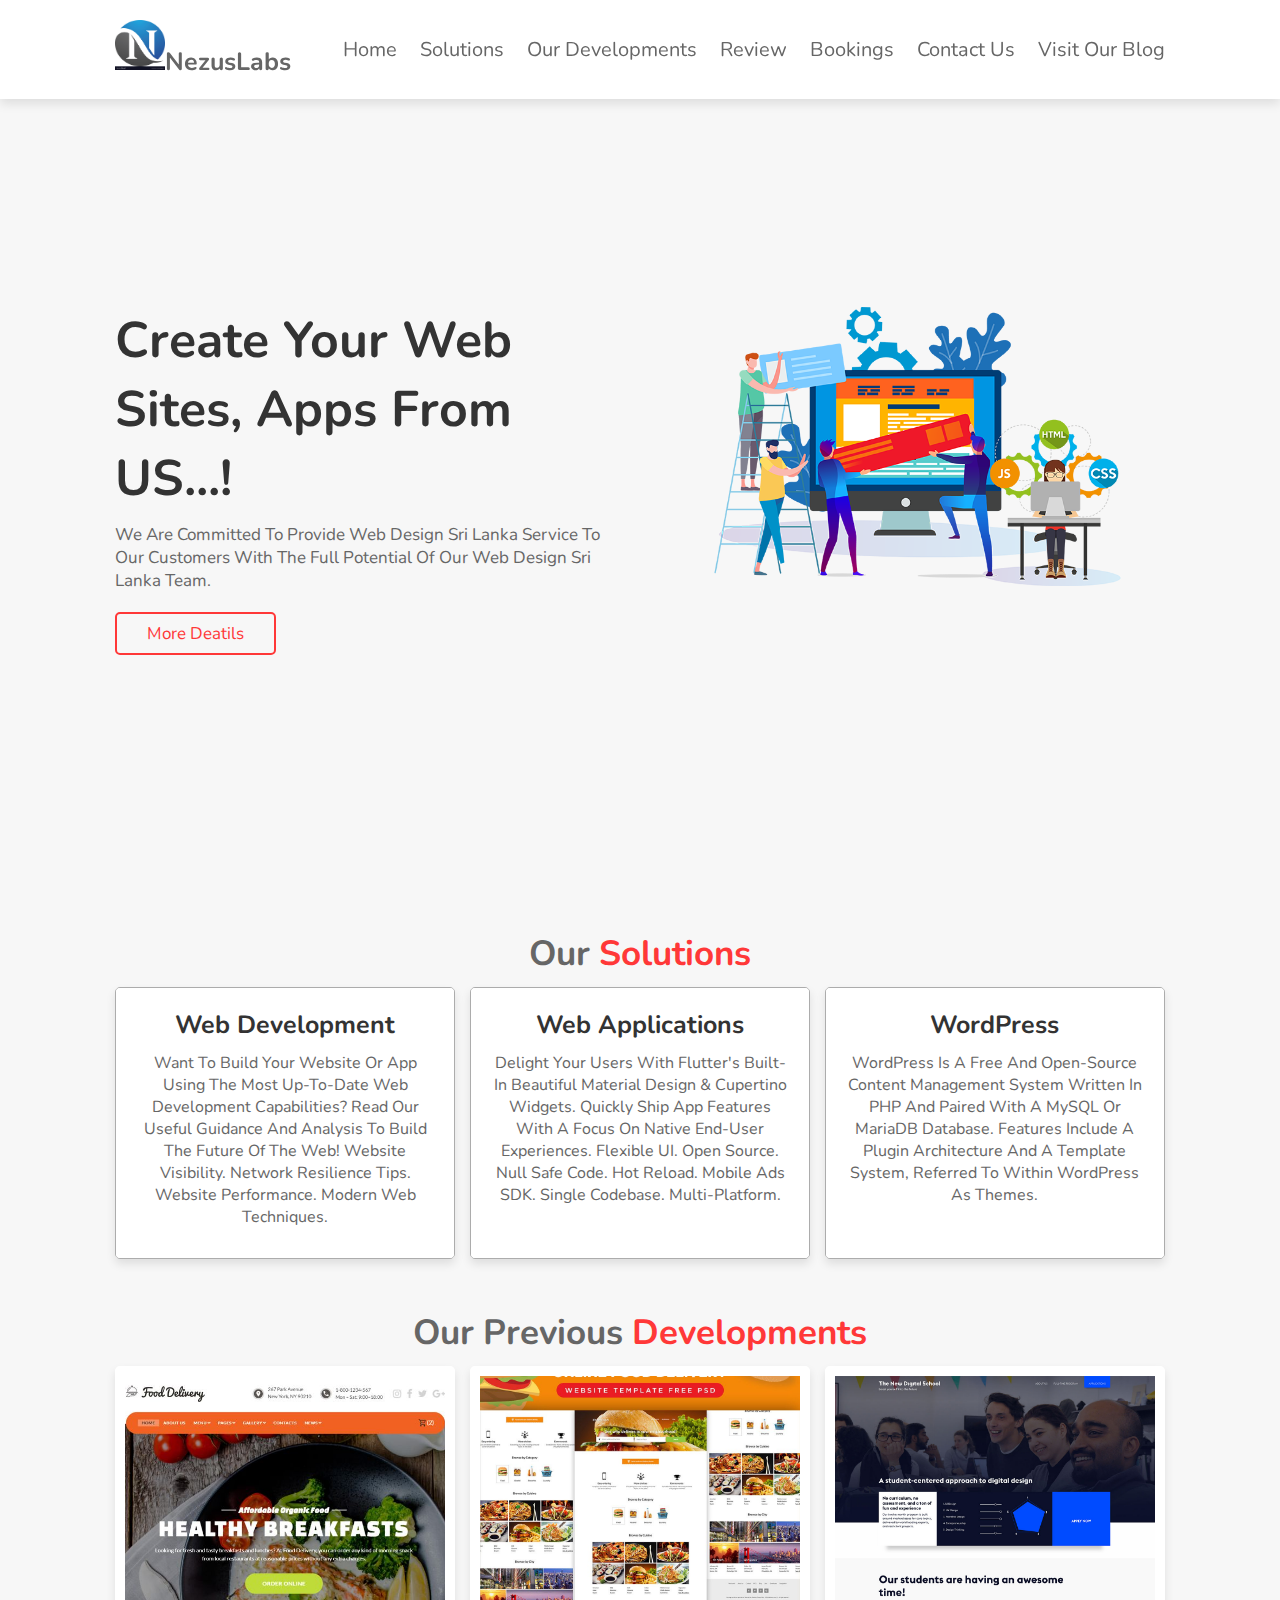
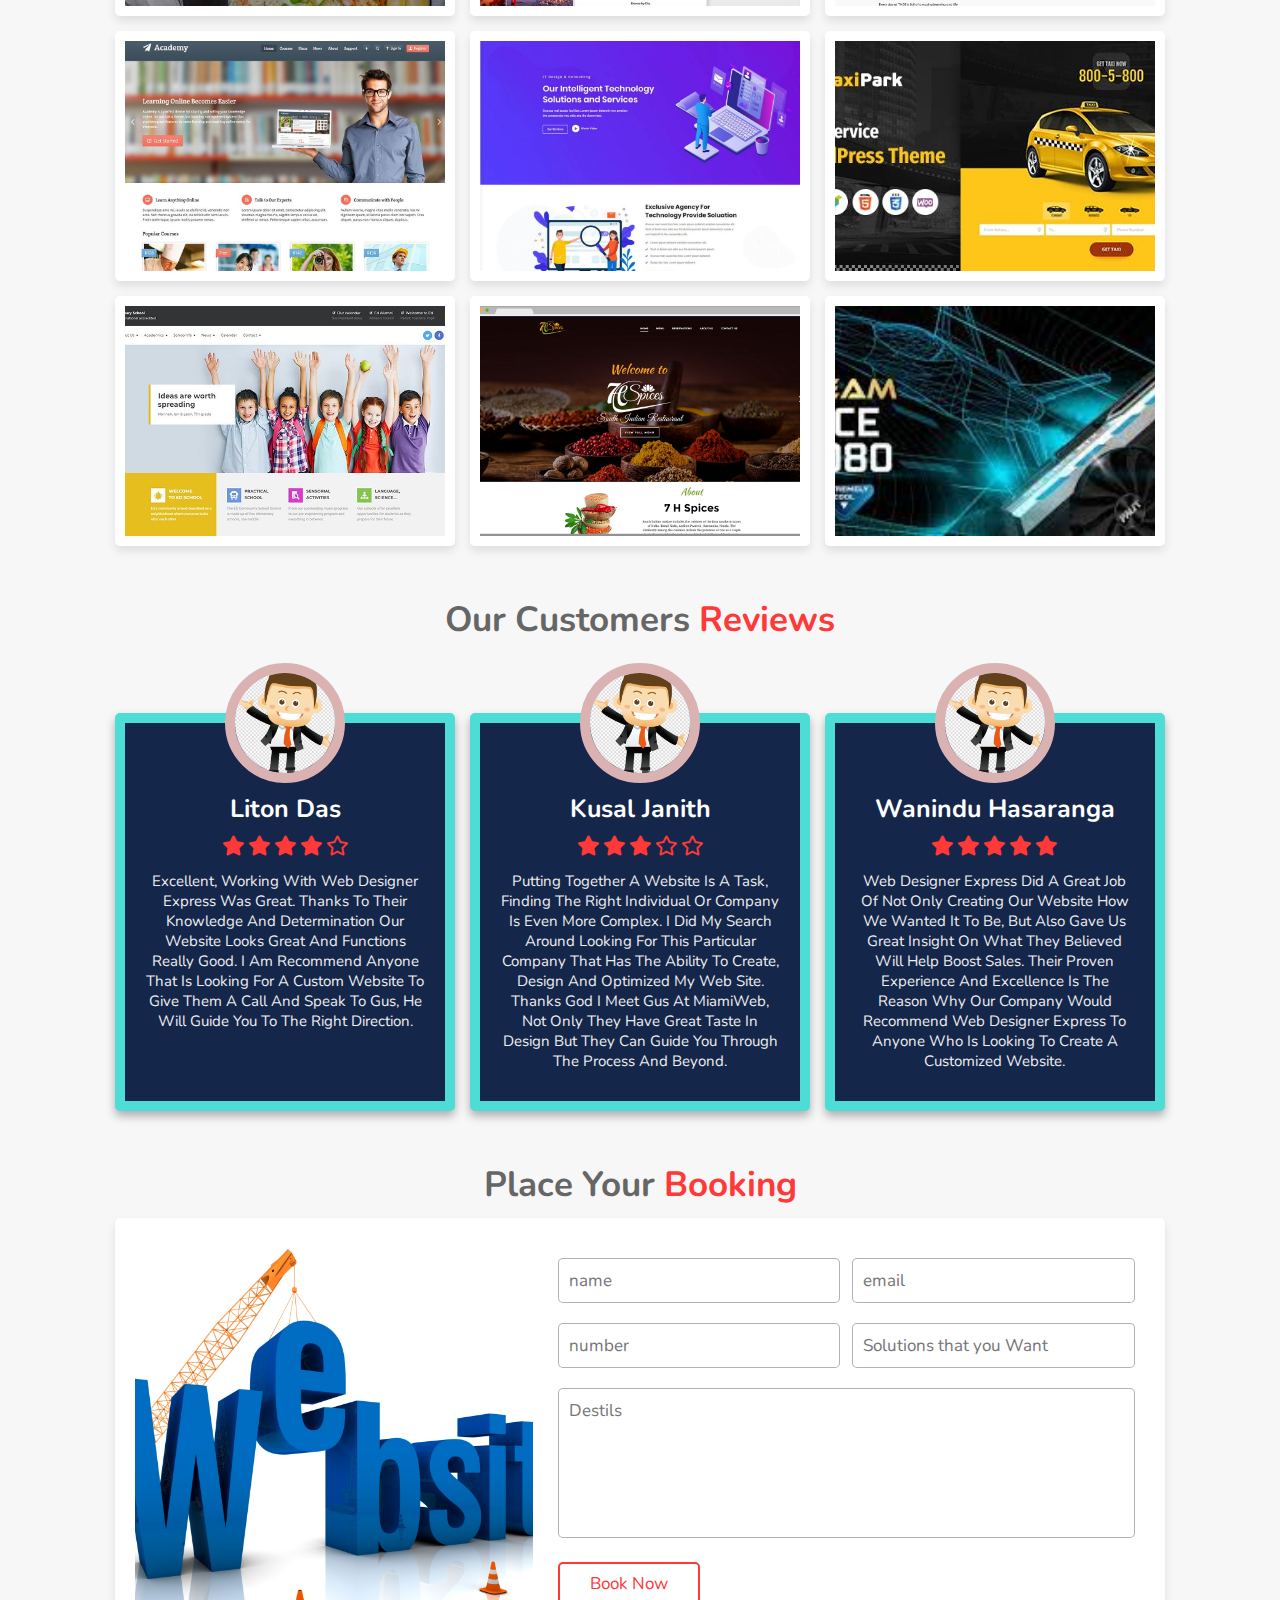
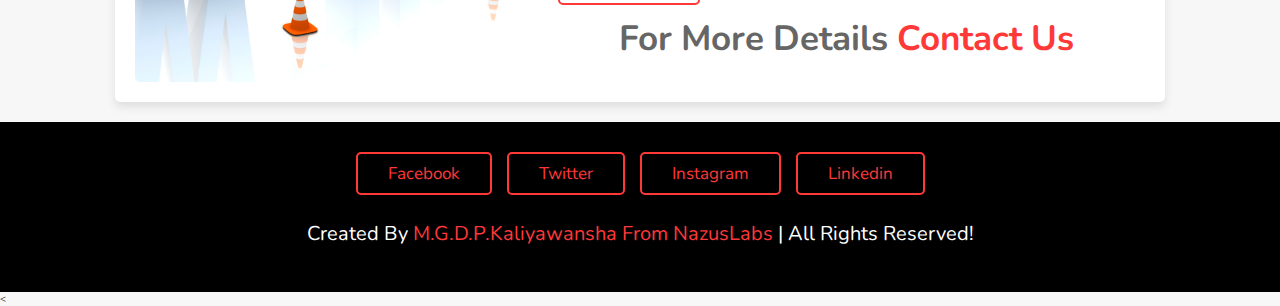
<file: index.html>
<!DOCTYPE html>
<html lang="en">

<head>
    <meta charset="UTF-8">
    <meta name="viewport" content="width=device-width, initial-scale=1.0">
    <title>Nezuslabs for your creations</title>

    <!-- font awesome cdn link  -->
    <link rel="stylesheet" href="https://cdnjs.cloudflare.com/ajax/libs/font-awesome/5.15.3/css/all.min.css">

    <!-- custom css file link  -->
    <link rel="stylesheet" href="CSS/style.css">

</head>

<body>

    <!-- header section starts  -->

    <header>

        <a href="#" class="logo">
            <img class="logo1" src="images/logo.jpg">NezusLabs</a>

        <div id="menu-bar" class="fas fa-bars"></div>

        <nav class="navbar">
            <a href="#home">home</a>
            <a href="#solutions">Solutions</a>
            <a href="#Developments">Our Developments</a>
            <a href="#review">review</a>
            <a href="#order">Bookings</a>
            <a href="contactus.html">Contact Us</a>
            <a href="">Visit Our Blog</a>
        </nav>

    </header>

    <!-- header section ends -->

    <!-- home section starts  -->

    <section class="home" id="home">

        <div class="content">
            <h3>Create Your Web Sites, Apps from US...!</h3>
            <p>We are committed to provide web design Sri Lanka service to our customers with the full potential of our web design Sri Lanka team.</p>
            <a href="#solutions" class="btn">More Deatils</a>
        </div>

        <div class="image">
            <img src="images/web-development.png" alt="">
        </div>

    </section>

    <!-- home section ends -->

    <!-- Solutions section starts  -->

    <section class="solutions" id="solutions">

        <h1 class="heading"> our <span>Solutions</span> </h1>

        <div class="box-container">

            <div class="box">
                <img class="image" src="images/web.jpg" alt="">
                <div class="content">
                    <h3>Web Development</h3>
                    <p>Want to build your website or app using the most up-to-date web development capabilities? Read our useful guidance and analysis to build the future of the web! Website Visibility. Network Resilience Tips. Website Performance. Modern
                        Web Techniques.</p>
                </div>
            </div>
            <div class="box">
                <img class="image" src="images/webapp.png" alt="">
                <div class="content">
                    <h3>Web Applications</h3>
                    <p>Delight your users with Flutter's built-in beautiful Material Design & Cupertino widgets. Quickly ship app features with a focus on native end-user experiences. Flexible UI. Open Source. Null Safe Code. Hot Reload. Mobile Ads SDK.
                        Single Codebase. Multi-Platform.</p>
                </div>
            </div>
            <div class="box">
                <img class="image" src="images/wordpress.png" alt="">
                <div class="content">
                    <h3>WordPress</h3>
                    <p>WordPress is a free and open-source content management system written in PHP and paired with a MySQL or MariaDB database. Features include a plugin architecture and a template system, referred to within WordPress as Themes.</p>
                </div>
            </div>

        </div>

    </section>

    <!-- solutions section ends -->


    <!-- gallery section starts  -->

    <section class="Developments" id="Developments">

        <h1 class="heading"> Our Previous<span> Developments </span> </h1>

        <div class="box-container">

            <div class="box">
                <img src="images/foodordering.jpg" alt="">
                <div class="content">
                    <h3>Food Ordering Website</h3>
                    <p>2021's Best Selling Creative WP Themes. The #1 Source of Premium WP Themes!</p>
                    <a href="#" class="btn">More Details</a>
                </div>
            </div>
            <div class="box">
                <img src="images/foodordering1.jpg" alt="">
                <div class="content">
                    <h3>Food Ordering Website</h3>
                    <p>2021's Best Selling Creative WP Themes. The #1 Source of Premium WP Themes!</p>
                    <a href="#" class="btn">More Details</a>
                </div>
            </div>
            <div class="box">
                <img src="images/school.jpg" alt="">
                <div class="content">
                    <h3>School Website</h3>
                    <p> Greenhouse School Websites are experts at helping schools with their school websites. We've collated some top tips here.
                    </p>
                    <a href="#" class="btn">More Details</a>
                </div>
            </div>
            <div class="box">
                <img src="images/lms.jpg" alt="">
                <div class="content">
                    <h3>Web LMS System</h3>
                    <p>Get the best LMS software and meet training success. Discover the all-in-one training platform users rank #1. Create your free account today! Award Winning.</p>
                    <a href="#" class="btn">More Details</a>
                </div>
            </div>
            <div class="box">
                <img src="images/software.jpg" alt="">
                <div class="content">
                    <h3>Website For Software Company</h3>
                    <p>We are your strategic digital partner to develop strategies.</p>
                    <a href="#" class="btn">More Details</a>
                </div>
            </div>
            <div class="box">
                <img src="images/taxi.jpg" alt="">
                <div class="content">
                    <h3>Lanka Taxi</h3>
                    <p>Airport Transfer Sri lanka & Luxury Car Chauffeur Service</p>
                    <a href="#" class="btn">More Details</a>
                </div>
            </div>
            <div class="box">
                <img src="images/institute.jpeg" alt="">
                <div class="content">
                    <h3>Success Education Institute</h3>
                    <p>Follow these habits and you'll set yourself up for success..... </p>
                    <a href="#" class="btn">More Details</a>
                </div>
            </div>
            <div class="box">
                <img src="images/nico.jpg" alt="">
                <div class="content">
                    <h3>Nico Spicy Herbals</h3>
                    <p>Upgrade the export sales & intensify market share worldwide by increasing production, value addition & quality standards utilizing modern technology and good manufacturing process</p>
                    <a href="#" class="btn">More Details</a>
                </div>
            </div>
            <div class="box">
                <img src="images/red.jpg" alt="">
                <div class="content">
                    <h3>Red line Computer Solution</h3>
                    <p>The #1 high-end enthusiast computer store in Sri Lanka, offering the best in high performance PCs at a reasonable price with exceptional customer service.</p>
                    <a href="#" class="btn">More Details</a>
                </div>
            </div>

        </div>

    </section>

    <!-- gallery section ends -->

    <!-- review section starts  -->

    <section class="review" id="review">

        <h1 class="heading"> Our Customers <span>Reviews</span> </h1>

        <div class="box-container">

            <div class="box">
                <img src="images/people.jpg" alt="">
                <h3>Liton Das</h3>
                <div class="stars">
                    <i class="fas fa-star"></i>
                    <i class="fas fa-star"></i>
                    <i class="fas fa-star"></i>
                    <i class="fas fa-star"></i>
                    <i class="far fa-star"></i>
                </div>
                <p>
                    Excellent, working with web designer express was great. Thanks to their knowledge and determination our website looks great and functions really good. I am recommend anyone that is looking for a custom website to give them a call and speak to Gus, he
                    will guide you to the right direction.</p>
            </div>
            <div class="box">
                <img src="images/people.jpg" alt="">
                <h3>Kusal Janith</h3>
                <div class="stars">
                    <i class="fas fa-star"></i>
                    <i class="fas fa-star"></i>
                    <i class="fas fa-star"></i>
                    <i class="far fa-star"></i>
                    <i class="far fa-star"></i>
                </div>
                <p>Putting together a website is a task, finding the right individual or company is even more complex. I did my search around looking for this particular company that has the ability to create, design and optimized my web site. Thanks God
                    I meet Gus at MiamiWeb, not only they have great taste in design but they can guide you through the process and beyond.</p>
            </div>
            <div class="box">
                <img src="images/people.jpg" alt="">
                <h3>Wanindu Hasaranga</h3>
                <div class="stars">
                    <i class="fas fa-star"></i>
                    <i class="fas fa-star"></i>
                    <i class="fas fa-star"></i>
                    <i class="fas fa-star"></i>
                    <i class="fas fa-star"></i>
                </div>
                <p>Web Designer Express did a great job of not only creating our website how we wanted it to be, but also gave us great insight on what they believed will help boost sales. Their proven experience and excellence is the reason why our company
                    would recommend Web Designer Express to anyone who is looking to create a customized website.</p>
            </div>

        </div>

    </section>

    <!-- review section ends -->

    <!-- Booking section starts  -->

    <section class="order" id="order">

        <h1 class="heading">Place Your<span> Booking </span></h1>

        <div class="row">

            <div class="image">
                <img src="images/websites.jpg" alt="">
            </div>

            <form action="">

                <div class="inputBox">
                    <input type="text" placeholder="name">
                    <input type="email" placeholder="email">
                </div>

                <div class="inputBox">
                    <input type="number" placeholder="number">
                    <input type="text" placeholder="Solutions that you Want">
                </div>

                <textarea placeholder="Destils" name="" id="" cols="30" rows="10"></textarea>

                <input type="submit" value="Book Now" class="btn">
                <h3 class="heading"> For More Details <span>Contact Us</span></h3>
            </form>

        </div>

    </section>

    <!-- booking section ends -->

    <!-- footer section  -->

    <section class="footer">

        <div class="share">
            <a href="#" class="btn">facebook</a>
            <a href="#" class="btn">twitter</a>
            <a href="#" class="btn">instagram</a>
            <a href="#" class="btn">linkedin</a>
        </div>

        <h1 class="credit"> Created by <span> M.G.D.P.Kaliyawansha from NazusLabs </span> | all rights reserved! </h1>
    </section>

    <!-- scroll top button  -->
    <a href="#home" class="fas fa-angle-up" id="scroll-top"></a>






















    <!-- custom js file link  -->


    < <script src="script.js"></script>



</body>

</html>
</file>
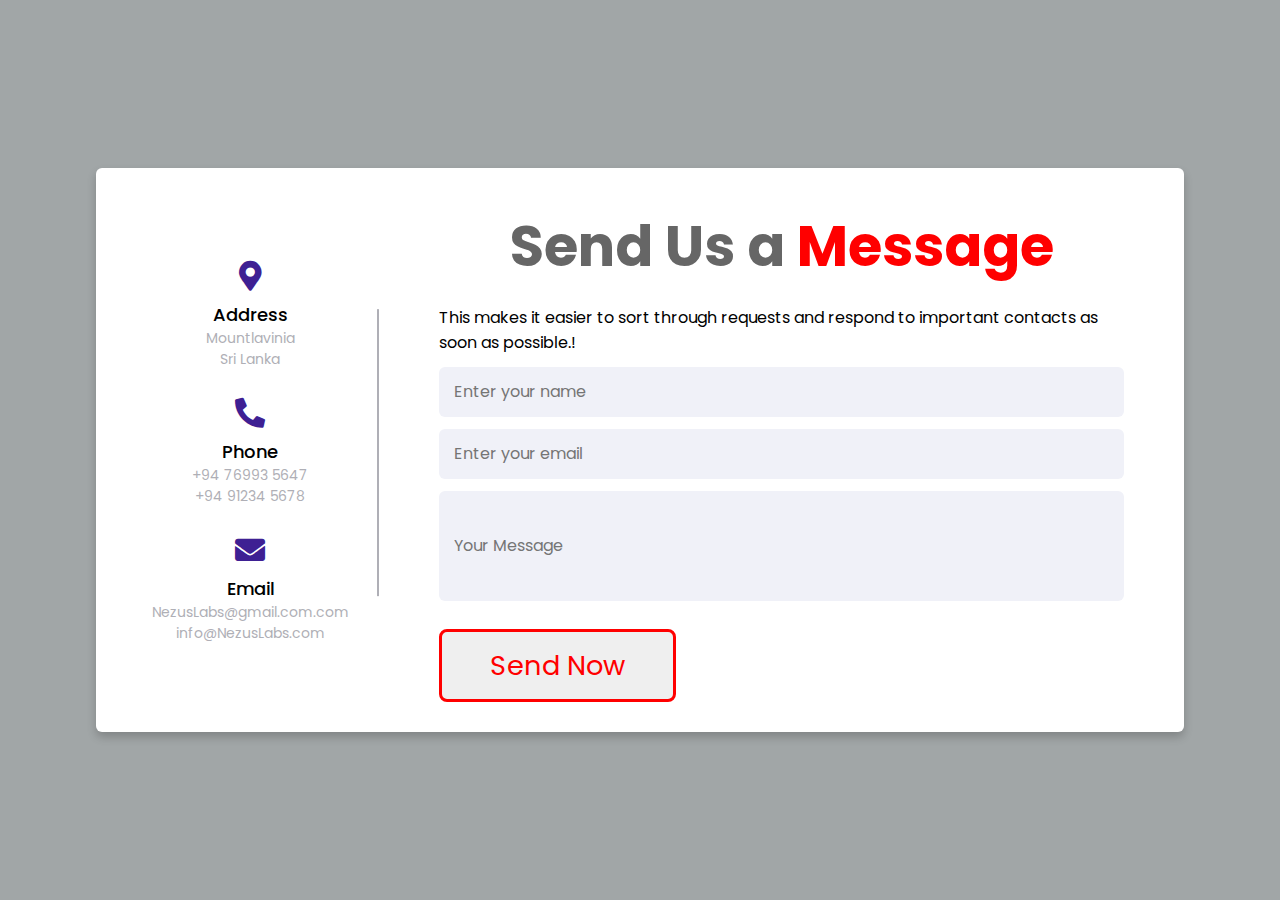
<file: contactus.html>
<!DOCTYPE html>
<!-- Contact us page creation -->
<html lang="en" dir="ltr">

<head>
    <meta charset="UTF-8">
    <title> Contact Us </title>


    <link rel="stylesheet" href="https://cdnjs.cloudflare.com/ajax/libs/font-awesome/5.15.2/css/all.min.css" />
    <meta name="viewport" content="width=device-width, initial-scale=1.0">
    <link rel="stylesheet" href="CSS/contactus.css">
</head>

<body>
    <div class="container">
        <div class="content">
            <div class="left-side">
                <div class="address details"><i class="fas fa-map-marker-alt"></i>
                    <div class="topic">Address</div>
                    <div class="text-one">Mountlavinia
                    </div>
                    <div class="text-two">Sri Lanka</div>
                </div>
                <div class="phone details"><i class="fas fa-phone-alt"></i>
                    <div class="topic">Phone</div>
                    <div class="text-one">+94 76993 5647</div>
                    <div class="text-two">+94 91234 5678</div>
                </div>
                <div class="email details"><i class="fas fa-envelope"></i>
                    <div class="topic">Email</div>
                    <div class="text-one">NezusLabs@gmail.com.com</div>
                    <div class="text-two">info@NezusLabs.com</div>
                </div>
            </div>
            <div class="right-side">
                <h1 class="heading"> Send Us a <span>Message</span> </h1>
                <p>This makes it easier to sort through requests and respond to important contacts as soon as possible.!</p>
                <form action="#">
                    <div class="input-box"><input type="text" placeholder="Enter your name"></div>
                    <div class="input-box"><input type="text" placeholder="Enter your email"></div>
                    <div class="input-box message-box"><input type="text" placeholder="Your Message"></div>
                    <input type="submit" value="Send Now" class="btn">
                </form>
            </div>
        </div>
    </div>
</body>

</html>
</file>
<file: CSS/style.css>
@import url('https://fonts.googleapis.com/css2?family=Nunito:wght@200;300;400;600;700&display=swap');
 :root {
    --red: #ff3838;
}

* {
    font-family: 'Nunito', sans-serif;
    margin: 0;
    padding: 0;
    box-sizing: border-box;
    outline: none;
    border: none;
    text-decoration: none;
    text-transform: capitalize;
    transition: all .2s linear;
}

*::selection {
    background: var(--red);
    color: #fff;
}

html {
    font-size: 62.5%;
    overflow-x: hidden;
    scroll-behavior: smooth;
    scroll-padding-top: 6rem;
}

body {
    background: #f7f7f7;
}

section {
    padding: 2rem 9%;
}

.heading {
    text-align: center;
    font-size: 3.5rem;
    padding: 1rem;
    color: #666;
}

.heading span {
    color: var(--red);
}

.btn {
    display: inline-block;
    padding: .8rem 3rem;
    border: .2rem solid var(--red);
    color: var(--red);
    cursor: pointer;
    font-size: 1.7rem;
    border-radius: .5rem;
    position: relative;
    overflow: hidden;
    z-index: 0;
    margin-top: 1rem;
}

.btn::before {
    content: '';
    position: absolute;
    top: 0;
    right: 0;
    width: 0%;
    height: 100%;
    background: var(--red);
    z-index: -1;
}

.btn:hover::before {
    width: 100%;
    left: 0;
}

.btn:hover {
    color: rgb(39, 36, 6);
}

header {
    position: fixed;
    top: 0;
    left: 0;
    right: 0;
    z-index: 1000;
    display: flex;
    align-items: center;
    justify-content: space-between;
    background: #fff;
    padding: 2rem 9%;
    box-shadow: 0 .5rem 1rem rgba(0, 0, 0, .1);
}

header .logo {
    font-size: 2.5rem;
    font-weight: bolder;
    color: #666;
}

header .logo i {
    padding-right: .5rem;
    color: var(--red);
}

header .logo1 {
    width: 50px;
    height: 50px;
}

header .navbar a {
    font-size: 2rem;
    margin-left: 2rem;
    color: #666;
}

header .navbar a:hover {
    color: var(--red);
}

#menu-bar {
    font-size: 3rem;
    cursor: pointer;
    color: #666;
    border: .1rem solid #666;
    border-radius: .3rem;
    padding: .5rem 1.5rem;
    display: none;
}

.home {
    display: flex;
    flex-wrap: wrap;
    gap: 1.5rem;
    min-height: 100vh;
    align-items: center;
    background-size: cover;
    background-position: center;
}

.home .content {
    flex: 1 1 40rem;
    padding-top: 6.5rem;
}

.home .image {
    flex: 1 1 40rem;
}

.home .image img {
    width: 100%;
    padding: 1rem;
    animation: float 3s linear infinite;
}

@keyframes float {
    0%,
    100% {
        transform: translateY(0rem);
    }
    50% {
        transform: translateY(3rem);
    }
}

.home .content h3 {
    font-size: 5rem;
    color: #333;
}

.home .content p {
    font-size: 1.7rem;
    color: #666;
    padding: 1rem 0;
}

.solutions .box-container {
    display: flex;
    flex-wrap: wrap;
    gap: 1.5rem;
}

.solutions .box-container .box {
    flex: 1 1 30rem;
    position: relative;
    overflow: hidden;
    box-shadow: 0 .5rem 1rem rgba(0, 0, 0, .1);
    border: .1rem solid rgba(0, 0, 0, .3);
    cursor: pointer;
    border-radius: .5rem;
}

.solutions .box-container .box .image {
    height: 100%;
    width: 100%;
    object-fit: cover;
    position: absolute;
    top: -100%;
    left: 0;
}

.solutions .box-container .box .content {
    text-align: center;
    height: 100%;
    background: #fff;
    padding: 2rem;
}

.solutions .box-container .box .content img {
    margin: 1.5rem 0;
}

.solutions .box-container .box .content h3 {
    font-size: 2.5rem;
    color: #333;
}

.solutions .box-container .box .content p {
    font-size: 1.6rem;
    color: #666;
    padding: 1rem 0;
}

.solutions .box-container .box:hover .image {
    top: 0;
}

.solutions .box-container .box:hover .content {
    transform: translateY(100%);
}

.steps {
    display: flex;
    flex-wrap: wrap;
    gap: 1.5rem;
    padding: 1rem;
}

.steps .box {
    flex: 1 1 25rem;
    padding: 1rem;
    text-align: center;
}

.steps .box img {
    border-radius: 50%;
    border: 1rem solid #fff;
    box-shadow: 0 .5rem 1rem rgba(0, 0, 0, .1);
}

.steps .box h3 {
    font-size: 3rem;
    color: #333;
    padding: 1rem;
}

.Developments .box-container {
    display: flex;
    flex-wrap: wrap;
    gap: 1.5rem;
}

.Developments .box-container .box {
    height: 25rem;
    flex: 1 1 30rem;
    border: 1rem solid #fff;
    box-shadow: 0 .5rem 1rem rgba(0, 0, 0, .1);
    border-radius: .5rem;
    position: relative;
    overflow: hidden;
}

.Developments .box-container .box img {
    height: 100%;
    width: 100%;
    object-fit: cover;
}

.Developments .box-container .box .content {
    position: absolute;
    top: -200%;
    left: 0;
    height: 100%;
    width: 100%;
    background: rgba(255, 255, 255, .9);
    padding: 2rem;
    padding-top: 1rem;
    text-align: center;
}

.Developments .box-container .box .content h3 {
    font-size: 2.5rem;
    color: #333;
}

.Developments .box-container .box .content p {
    font-size: 1.5rem;
    color: #666;
    padding: 1rem 0;
}

.Developments .box-container .box:hover .content {
    top: 0;
}

.review .box-container {
    display: flex;
    flex-wrap: wrap;
    gap: 1.5rem;
}

.review .box-container .box {
    text-align: center;
    padding: 2rem;
    border: 1rem solid rgb(77, 221, 214);
    box-shadow: 0 .5rem 1rem rgba(0, 0, 0, .3);
    border-radius: .5rem;
    flex: 1 1 30rem;
    background: rgb(21, 38, 75);
    margin-top: 6rem;
}

.review .box-container .box img {
    height: 12rem;
    width: 12rem;
    border-radius: 50%;
    border: 1rem solid rgb(219, 178, 178);
    margin-top: -8rem;
    object-fit: cover;
}

.review .box-container .box h3 {
    font-size: 2.5rem;
    color: #fff;
    padding: .5rem 0;
}

.review .box-container .box .stars i {
    font-size: 2rem;
    color: var(--red);
    padding: .5rem 0;
}

.review .box-container .box p {
    font-size: 1.5rem;
    color: #eee;
    padding: 1rem 0;
}

.order .row {
    padding: 2rem;
    box-shadow: 0 .5rem 1rem rgba(0, 0, 0, .1);
    background: #fff;
    display: flex;
    flex-wrap: wrap;
    gap: 1.5rem;
    border-radius: .5rem;
}

.order .row .image {
    flex: 1 1 30rem;
}

.order .row .image img {
    height: 100%;
    width: 100%;
    object-fit: cover;
    border-radius: .5rem;
}

.order .row form {
    flex: 1 1 50rem;
    padding: 1rem;
}

.order .row form .inputBox {
    display: flex;
    justify-content: space-between;
    flex-wrap: wrap;
}

.order .row form .inputBox input,
.order .row form textarea {
    padding: 1rem;
    margin: 1rem 0;
    font-size: 1.7rem;
    color: #333;
    text-transform: none;
    border: .1rem solid rgba(0, 0, 0, .3);
    border-radius: .5rem;
    width: 49%;
}

.order .row form textarea {
    width: 100%;
    resize: none;
    height: 15rem;
}

.order .row form .btn {
    background: none;
}

.order .row form .btn:hover {
    background: var(--red);
}

.footer {
    background: #000;
    text-align: center;
}

.footer .share {
    display: flex;
    gap: 1.5rem;
    justify-content: center;
    flex-wrap: wrap;
}

.footer .credit {
    padding: 2.5rem 1rem;
    color: #fff;
    font-weight: normal;
    font-size: 2rem;
}

.footer .credit span {
    color: var(--red);
}

#scroll-top {
    position: fixed;
    top: -120%;
    right: 2rem;
    padding: .5rem 1.5rem;
    font-size: 4rem;
    background: var(--red);
    color: #fff;
    border-radius: .5rem;
    z-index: 1000;
}

#scroll-top.active {
    top: calc(100% - 12rem)
}

.loader-container {
    position: fixed;
    top: 0;
    left: 0;
    z-index: 10000;
    background: #fff;
    display: flex;
    align-items: center;
    justify-content: center;
    height: 100%;
    width: 100%;
}

.loader-container.fade-out {
    top: -120%;
}


/* media queries  */

@media(max-width:991px) {
    html {
        font-size: 55%;
    }
    header {
        padding: 2rem;
    }
    section {
        padding: 2rem;
    }
}

@media(max-width:768px) {
    #menu-bar {
        display: initial;
    }
    header .navbar {
        position: absolute;
        top: 100%;
        left: 0;
        right: 0;
        background: #f7f7f7;
        border-top: .1rem solid rgba(0, 0, 0, .1);
        clip-path: polygon(0 0, 100% 0, 100% 0, 0 0);
    }
    header .navbar.active {
        clip-path: polygon(0 0, 100% 0, 100% 100%, 0% 100%);
    }
    header .navbar a {
        margin: 1.5rem;
        padding: 1.5rem;
        display: block;
        border: .2rem solid rgba(0, 0, 0, .1);
        border-left: .5rem solid var(--red);
        background: #fff;
    }
}

@media(max-width:450px) {
    html {
        font-size: 50%;
    }
    .order .row form .inputBox input {
        width: 100%;
    }
}
</file>
<file: CSS/contactus.css>
/* Google Font CDN Link */

@import url('https://fonts.googleapis.com/css2?family=Poppins:wght@200;300;400;500;600;700&display=swap');
* {
    margin: 0;
    padding: 0;
    box-sizing: border-box;
    font-family: "Poppins", sans-serif;
}

body {
    min-height: 100vh;
    width: 100%;
    background: #a1a6a7;
    display: flex;
    align-items: center;
    justify-content: center;
}

.container {
    width: 85%;
    background: #fff;
    border-radius: 6px;
    padding: 20px 60px 30px 40px;
    box-shadow: 0 5px 10px rgba(0, 0, 0, 0.2);
}

.container .content {
    display: flex;
    align-items: center;
    justify-content: space-between;
}

.container .content .left-side {
    width: 25%;
    height: 100%;
    display: flex;
    flex-direction: column;
    align-items: center;
    justify-content: center;
    margin-top: 15px;
    position: relative;
}

.content .left-side::before {
    content: '';
    position: absolute;
    height: 70%;
    width: 2px;
    right: -15px;
    top: 50%;
    transform: translateY(-50%);
    background: #afafb6;
}

.content .left-side .details {
    margin: 14px;
    text-align: center;
}

.content .left-side .details i {
    font-size: 30px;
    color: #3e2093;
    margin-bottom: 10px;
}

.content .left-side .details .topic {
    font-size: 18px;
    font-weight: 500;
}

.content .left-side .details .text-one,
.content .left-side .details .text-two {
    font-size: 14px;
    color: #afafb6;
}

.container .content .right-side {
    width: 75%;
    margin-left: 75px;
}

.content .right-side .topic-text {
    font-size: 23px;
    font-weight: 600;
    color: #3e2093;
}

.right-side .input-box {
    height: 50px;
    width: 100%;
    margin: 12px 0;
}

.right-side .input-box input,
.right-side .input-box textarea {
    height: 100%;
    width: 100%;
    border: none;
    outline: none;
    font-size: 16px;
    background: #F0F1F8;
    border-radius: 6px;
    padding: 0 15px;
    resize: none;
}

.right-side .heading {
    text-align: center;
    font-size: 3.5rem;
    padding: 1rem;
    color: #666;
}

.right-side .heading span {
    color: red;
}

.right-side .message-box {
    min-height: 110px;
}

.right-side .input-box textarea {
    padding-top: 6px;
}

.container .content .right-side .btn {
    display: inline-block;
    padding: .8rem 3rem;
    border: .2rem solid red;
    color: red;
    cursor: pointer;
    font-size: 1.7rem;
    border-radius: .5rem;
    position: relative;
    overflow: hidden;
    z-index: 0;
    margin-top: 1rem;
}

.container .content .right-side .btn::before {
    content: '';
    position: absolute;
    top: 0;
    right: 0;
    width: 0%;
    height: 100%;
    background: red;
    transition: .3s linear;
    z-index: -1;
}

.container .content .right-side .btn:hover::before {
    width: 100%;
    left: 0;
}

.container .content .right-side .btn:hover {
    color: rgb(172, 41, 23);
    background-color: red;
}

@media (max-width: 950px) {
    .container {
        width: 90%;
        padding: 30px 40px 40px 35px;
    }
    .container .content .right-side {
        width: 75%;
        margin-left: 55px;
    }
}

@media (max-width: 820px) {
    .container {
        margin: 40px 0;
        height: 100%;
    }
    .container .content {
        flex-direction: column-reverse;
    }
    .container .content .left-side {
        width: 100%;
        flex-direction: row;
        margin-top: 40px;
        justify-content: center;
        flex-wrap: wrap;
    }
    .container .content .left-side::before {
        display: none;
    }
    .container .content .right-side {
        width: 100%;
        margin-left: 0;
    }
}
</file>
